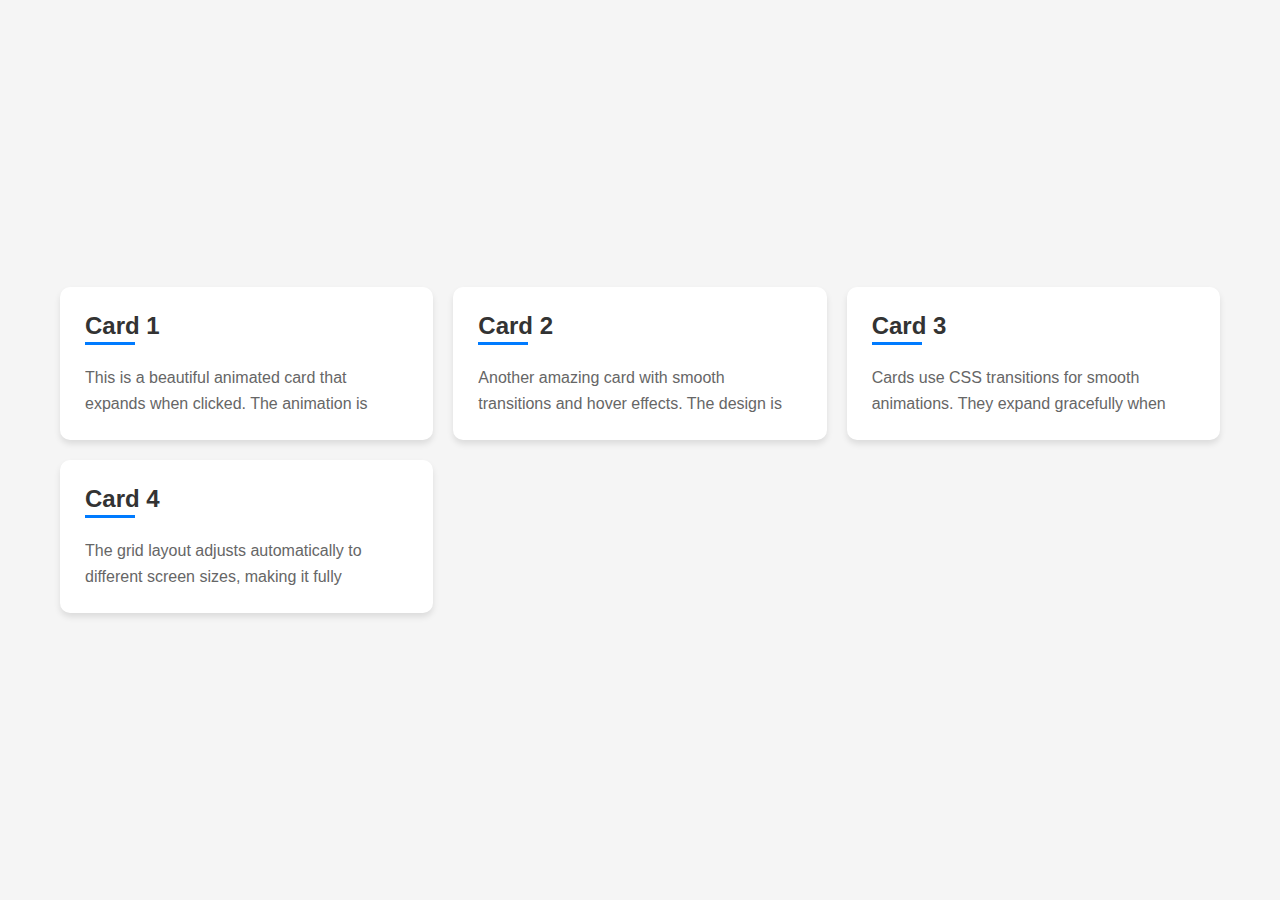
<file: dumb.html>
<!DOCTYPE html>
<html lang="en">
<head>
    <meta charset="UTF-8">
    <meta name="viewport" content="width=device-width, initial-scale=1.0">
    <title>Animated Cards</title>
    <style>
        * {
            margin: 0;
            padding: 0;
            box-sizing: border-box;
        }

        body {
            font-family: 'Arial', sans-serif;
            min-height: 100vh;
            display: flex;
            justify-content: center;
            align-items: center;
            background: #f5f5f5;
            padding: 20px;
        }

        .container {
            width: 100%;
            max-width: 1200px;
            display: grid;
            grid-template-columns: repeat(auto-fit, minmax(300px, 1fr));
            gap: 20px;
            padding: 20px;
        }

        .card {
            background: white;
            border-radius: 10px;
            padding: 25px;
            cursor: pointer;
            position: relative;
            overflow: hidden;
            transition: all 0.5s cubic-bezier(0.4, 0, 0.2, 1);
            box-shadow: 0 4px 6px rgba(0, 0, 0, 0.1);
            min-height: 100px;
        }

        .card:hover {
            transform: translateY(-5px);
            box-shadow: 0 8px 15px rgba(0, 0, 0, 0.1);
        }

        .card.expanded {
            grid-column: span 2;
            transform: scale(1.02);
            box-shadow: 0 12px 20px rgba(0, 0, 0, 0.15);
            z-index: 2;
        }

        .card-content {
            height: 60px;
            overflow: hidden;
            transition: height 0.5s cubic-bezier(0.4, 0, 0.2, 1);
        }

        .card.expanded .card-content {
            height: 200px;
        }

        .card h2 {
            color: #333;
            margin-bottom: 15px;
            font-size: 1.5rem;
            position: relative;
        }

        .card h2::after {
            content: '';
            position: absolute;
            bottom: -5px;
            left: 0;
            width: 50px;
            height: 3px;
            background: #007bff;
            transition: width 0.3s ease;
        }

        .card.expanded h2::after {
            width: 100px;
        }

        .card p {
            color: #666;
            line-height: 1.6;
            margin-top: 10px;
        }

        @media (max-width: 768px) {
            .card.expanded {
                grid-column: span 1;
            }
        }
    </style>
</head>
<body>
    <div class="container">
        <div class="card">
            <h2>Card 1</h2>
            <div class="card-content">
                <p>This is a beautiful animated card that expands when clicked. The animation is smooth and satisfying. Click to see the full content of this card!</p>
            </div>
        </div>
        <div class="card">
            <h2>Card 2</h2>
            <div class="card-content">
                <p>Another amazing card with smooth transitions and hover effects. The design is clean and modern, perfect for showcasing content.</p>
            </div>
        </div>
        <div class="card">
            <h2>Card 3</h2>
            <div class="card-content">
                <p>Cards use CSS transitions for smooth animations. They expand gracefully when clicked and shrink back when clicked again.</p>
            </div>
        </div>
        <div class="card">
            <h2>Card 4</h2>
            <div class="card-content">
                <p>The grid layout adjusts automatically to different screen sizes, making it fully responsive and mobile-friendly.</p>
            </div>
        </div>
    </div>

    <script>
        const cards = document.querySelectorAll('.card');
        
        cards.forEach(card => {
            card.addEventListener('click', () => {
                // If card is already expanded, just shrink it
                if (card.classList.contains('expanded')) {
                    card.classList.remove('expanded');
                    return;
                }

                // Shrink all cards
                cards.forEach(c => c.classList.remove('expanded'));
                
                // Expand clicked card
                card.classList.add('expanded');

                // Smooth scroll to the card if it's not fully visible
                card.scrollIntoView({ behavior: 'smooth', block: 'center' });
            });
        });
    </script>
</body>
</html>
</file>
